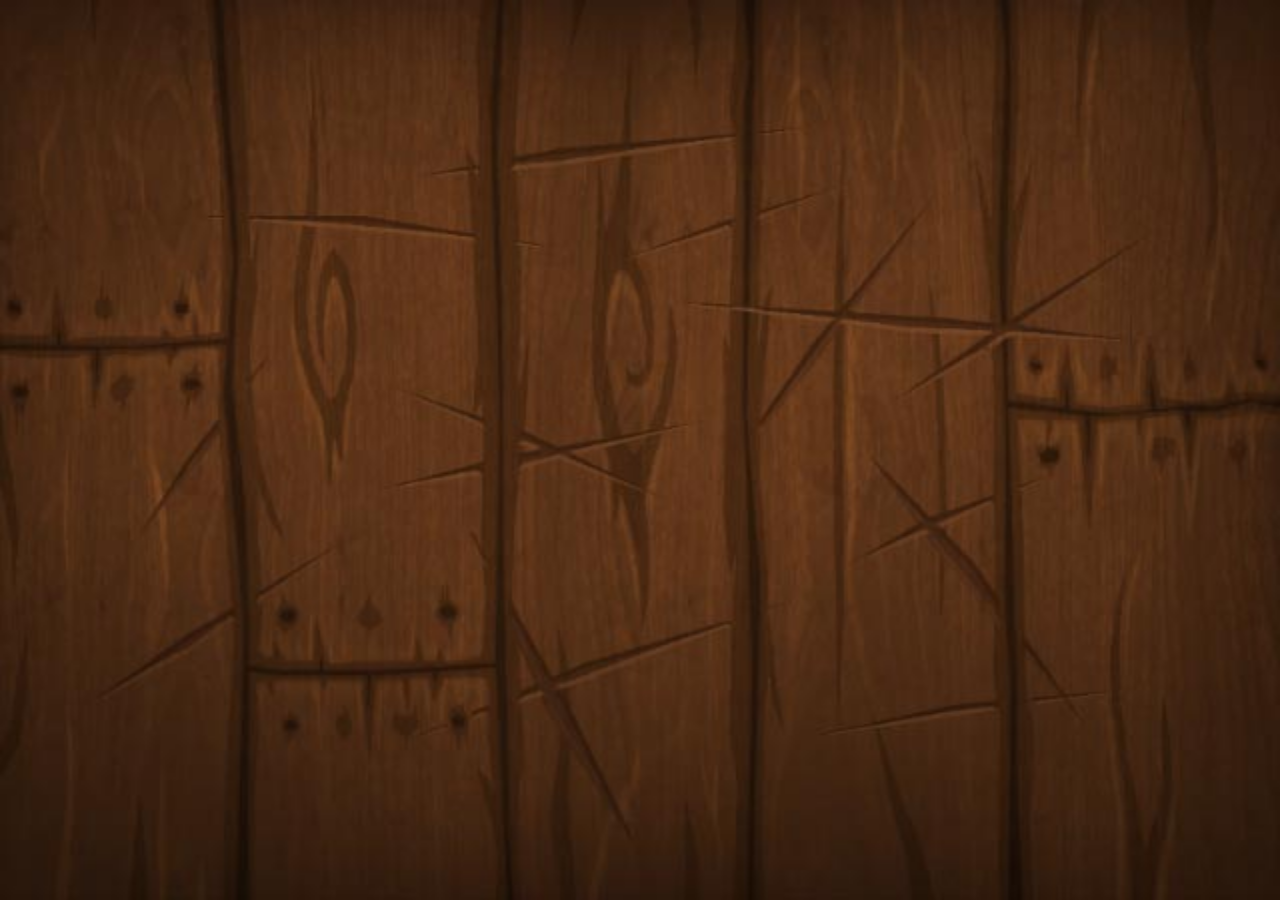
<file: index.html>
<!DOCTYPE html>
<html>
<head>
  <meta charset="utf-8">
  <meta name="description" content="A simple HTML5 Template">
  <meta name="author" content="dron">
  <meta name="viewport" content="width=device-width, height=device-height, user-scalable=no, initial-scale=1.0, maximum-scale=1.0">
  <meta name="apple-mobile-web-app-capable" content="yes">
  <meta name="apple-mobile-web-app-status-bar-style" content="black">
  <link rel="stylesheet" href="images/index.css">
</head>
<body>

<div id="extra"></div>
<div id="desc">
  <div id="browser"></div>
</div>

<span class="saque-ganhou">
  <button onclick=handleGanhou()>FINALIZAR APOSTA</button>
</span>

<section class="parabens">
  <article>
    <h1>PARABÉNS!!</h1>

    <p>Você ganhou R$10</p>

    <a>Redirecionando...</a>
  </article>
</section>

<script src="scripts/hard.js"></script>

<script>
  function handleGanhou() {
    document.querySelector('.parabens').classList.add('active')
    window.location.href = "http://fruitmoney.com.br"
  }
</script>

</body>
</html>
</file>
<file: images/index.css>
* {
  margin:0;
  border:0;
  padding:0;
  border-spacing:0;
  box-sizing:border-box;
}

html, body {
	width: 100vw;
	height: 100vh;
  overflow:hidden;
  background-image: url('./background.jpg');
  background-repeat:no-repeat;
  background-size:cover;
}

body{
	position: relative;
}

em{
	display: none;
}

.som {
  z-index:1000;
  position:absolute;
  bottom:3rem;
  right:3rem;
}

#extra, #view{
	position: fixed;
	left:0;
	top:0;
	width: 100vw;
	height: 100vh;
	text-align: left;
	background: #fff;
}

#view{
	display: block;
	background: transparent url(blank.gif) repeat 0 0;
	cursor: default;
	z-index: 20;
}

#extra{
	background: #000;
}

#extra .layer{
	position: absolute;
	left: 0;
	top: 0;
	width: 100%;
	height: 100%;
	z-index: 10;
}

.saque-ganhou {
  position:absolute;
  width:100vw;
  bottom:13rem;
  left:0;
  z-index:30;
  display:none;
}

.saque-ganhou.active {
  display:flex;
  justify-content:center;
  align-items:center;
}

.saque-ganhou.active button {
  cursor:pointer;
  letter-spacing:2px;
  padding:.25rem 1rem .20rem 1rem;
  font-size:1.1rem;
  color:#fbfbfb;
  font-family:sans-serif;
  border:2px solid #FEE050;
  box-shadow:0px 0px 6px 0px #fbfbfb;
  border-radius:6px;
  font-weight: bolder;
  background:#3E9C35;
}

.parabens {
  position:fixed;
  top:0;
  display:none;
  left:0;
  width:100vw;
  height:100vh;
}

.parabens.active {
  background:rgba(0,0,0,.5);
  display:grid;
  place-items:center;
  font-family:sans-serif;
  z-index:2000 !important;
}

.parabens.active article {
  display:grid;
  letter-spacing:2px;
  width:500px;
  border:5px solid #FEE050;
  height:400px;
  border-radius:1rem;
  place-items:center;
  color:#FFFFF2;
  border:3px solid #282B28;
  -webkit-box-shadow: 0px 0px 9px 1px #854DFF; 
  box-shadow: 0px 0px 9px 1px #854DFF;
  background:linear-gradient(-30deg, #9545F7 0%, #C123C2 50%, #9545F7 100%);
}

.parabens.active article h1 {
  font-size:2rem;
} 

.parabens.active article p {
  font-size:2rem;
} 

.parabens.active article a {
  font-size:1.2rem;
  padding:.5rem 1rem;
  border:1px solid #282B28;
  -webkit-box-shadow: 0px 0px 9px 1px #854DFF; 
  box-shadow: 0px 0px 9px 1px #854DFF;
  background:linear-gradient(-30deg, #9545F7 0%, #C123C2 50%, #9545F7 100%);
  border-radius:5px;
  color:rgba(251,251,251,.7);
  text-decoration:none;
  animation:code 3s linear infinite;
} 

#desc{
	width: 100%;
	position: absolute;
	left: 0;
	top: 0;
	height: 80px;
	color: #ccc;
	line-height: 40px;
	text-align: center;
	font-size: 14px;
}

#desc a{
	color: #318fe1;
}

#browser{
	font-size: 14px;
	line-height: 16px;
}

#browser .b{
	color: #fff;
	font-weight: 700;
}

@media (max-width:520px) {
  .parabens.active article {
    width:95vw;
    height:400px;
  }

  .saque-ganhou {
    bottom:11rem;
  }
  
  .parabens.active article h1 {
    font-size:2rem;
  } 
  
  .parabens.active article p {
    font-size:1.2rem;
  } 
  
  .parabens.active article a {
    font-size:1.2rem;
    background:#fbfbfb;
    padding:.25rem .5rem;
    border-radius:5px;
    color:#1a1b1c;
    text-decoration:none;
  } 
}

@media (max-height:400px) {
  .parabens.active article {
    height:95vh;
  }

  .saque-ganhou {
    bottom:5rem;
  }
}

@keyframes code {
  0% {
    opacity:.6;
  }

  50% {
    opacity:1;
  }

  100% {
    opacity:.6;
  }
}
</file>
